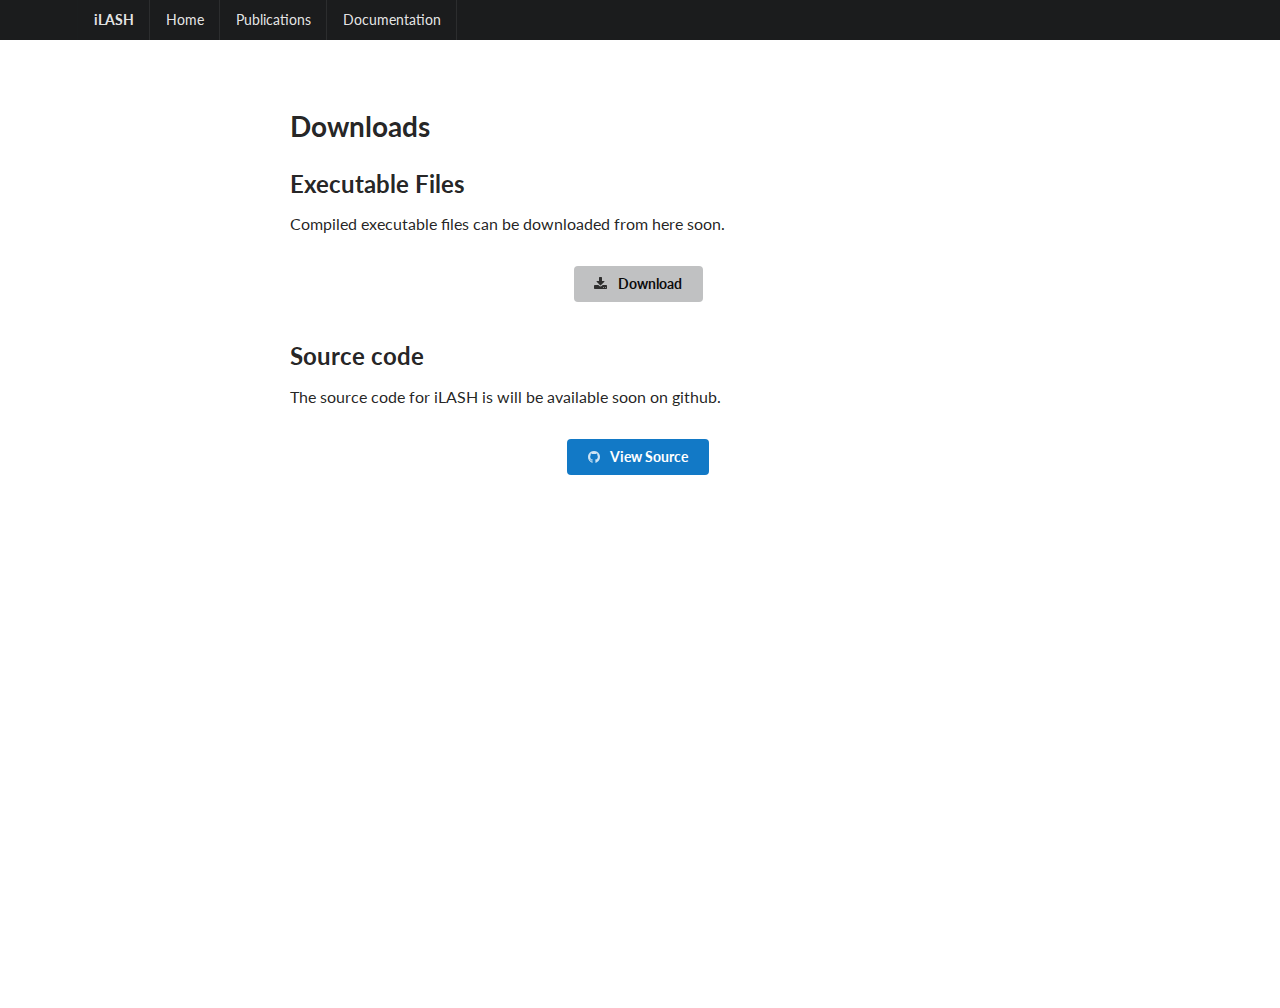
<file: downloads.html>
<!DOCTYPE html>
<html>
<head>
    <!-- Standard Meta -->
    <meta charset="utf-8" />
    <meta http-equiv="X-UA-Compatible" content="IE=edge,chrome=1" />
    <meta name="viewport" content="width=device-width, initial-scale=1.0, maximum-scale=1.0">

    <!-- Site Properties -->
    <title>iLASH Downloads</title>

    <script
            src="https://code.jquery.com/jquery-3.1.1.min.js"
            integrity="sha256-hVVnYaiADRTO2PzUGmuLJr8BLUSjGIZsDYGmIJLv2b8="
            crossorigin="anonymous"></script>

    <script src="semantic/semantic.js"></script>



    <!-- load http://maurizzzio.github.io/function-plot/ -->



    <link rel="stylesheet" type="text/css" href="semantic/semantic.css">

    <style type="text/css">
        body {
            background-color: #FFFFFF;
        }
        .ui.menu .item img.logo {
            margin-right: 1.5em;
        }
        .main.container {
            margin-top: 7em;
        }
        .wireframe {
            margin-top: 2em;
        }
        .ui.footer.segment {
            margin: 5em 0em 0em;
            padding: 5em 0em;
        }
        #file-in-div{
            margin-bottom: 2em;
        }
        input[type='text']{
            width: 4em;
        }
        #no-file-error{
            display: none;
        }


        .tick text{
            font-size: 12px;
        }

        .tick line{
            opacity: 0.2;
        }
    </style>


</head>
<body>

<div class="ui fixed inverted menu">
    <div class="ui container">
        <a href="./" class="header item">
            <!--<img class="logo" src="assets/images/logo.png">-->
            iLASH
        </a>
        <a href="./" class="item">Home</a>
        <a href="./publication.html" class="item">Publications</a>
        <a href="./documentation.html" class="item">Documentation</a>
        <a></a>
        <!--<div class="ui simple dropdown item">
            Dropdown <i class="dropdown icon"></i>
            <div class="menu">
                <a class="item" href="#">Link Item</a>
                <a class="item" href="#">Link Item</a>
                <div class="divider"></div>
                <div class="header">Header Item</div>
                <div class="item">
                    <i class="dropdown icon"></i>
                    Sub Menu
                    <div class="menu">
                        <a class="item" href="#">Link Item</a>
                        <a class="item" href="#">Link Item</a>
                    </div>
                </div>
                <a class="item" href="#">Link Item</a>
            </div>
        </div>-->
    </div>
</div>

<div class="ui main text container" id="main-container">
    <h1 class="ui header">Downloads</h1>
    <h2>Executable Files</h2>
    <p>Compiled executable files can be downloaded from here soon.</p>
    <div class="ui basic segment center aligned">
        <a class="ui active button">
            <i class="download icon"></i>
            Download
        </a>
    </div>
    <h2>Source code</h2>
    <p>The source code for iLASH is will be available soon on github.</p>
    <div class="ui basic segment center aligned">
        <a class="ui active blue button">
            <i class="github icon"></i>
            View Source
        </a>
    </div>
</div>


</body>

</html>
</file>
